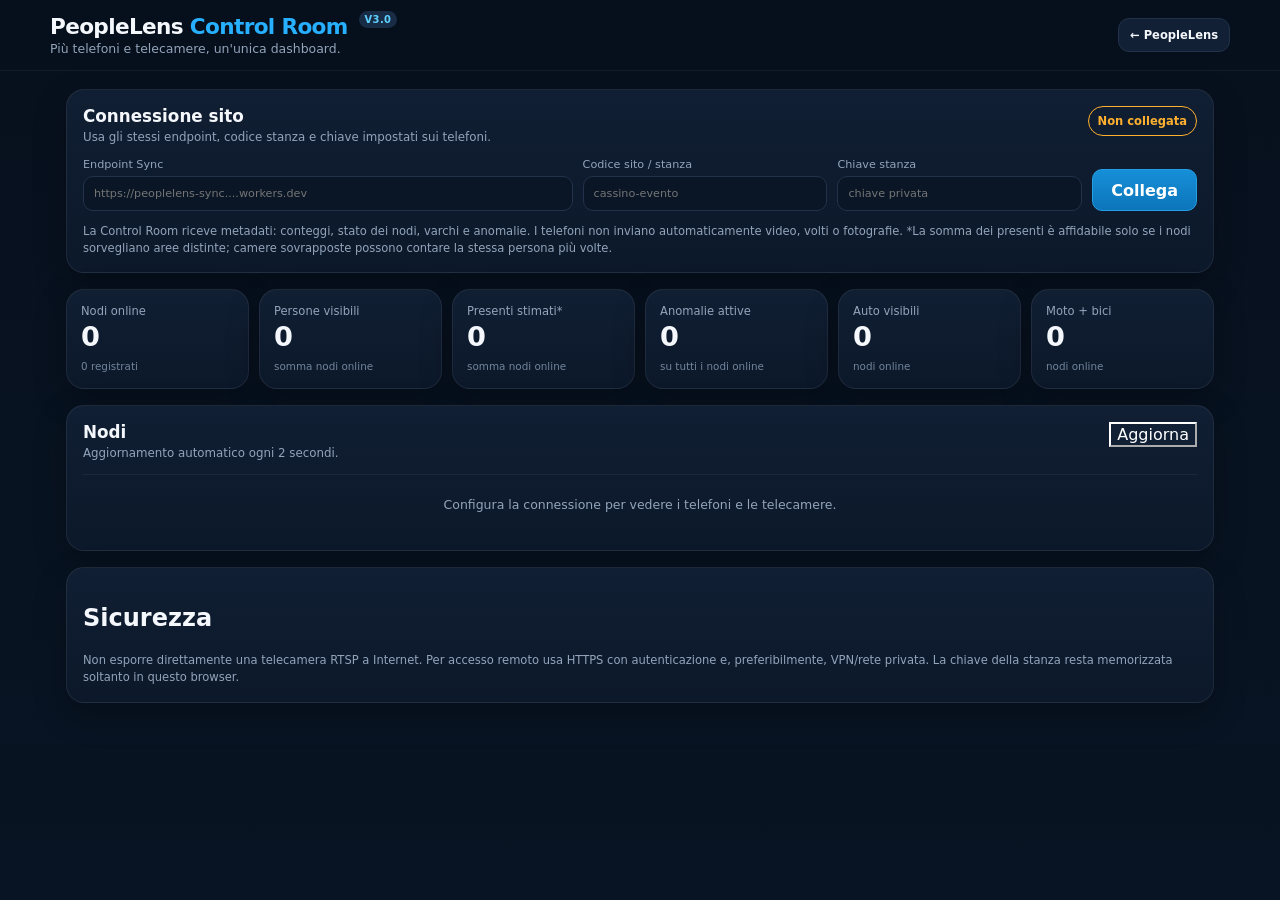
<file: control-room.html>
<!doctype html>
<html lang="it">
<head>
  <meta charset="utf-8">
  <meta name="viewport" content="width=device-width,initial-scale=1,viewport-fit=cover">
  <meta name="theme-color" content="#0b172a">
  <title>PeopleLens Control Room V3.0</title>
  <link rel="stylesheet" href="./styles.css">
  <link rel="stylesheet" href="./control-room.css">
</head>
<body class="control-room-page">
  <header class="app-header">
    <div><div class="brand">PeopleLens <span>Control Room</span> <em>V3.0</em></div><div class="tagline">Più telefoni e telecamere, un'unica dashboard.</div></div>
    <div class="header-actions"><a class="ghost room-home" href="./index.html">← PeopleLens</a></div>
  </header>
  <main class="room-layout">
    <section class="card room-config">
      <div class="section-head"><div><h2>Connessione sito</h2><p>Usa gli stessi endpoint, codice stanza e chiave impostati sui telefoni.</p></div><span id="roomState" class="pill warn">Non collegata</span></div>
      <form id="roomForm" class="room-form">
        <label>Endpoint Sync<input id="roomEndpoint" type="url" inputmode="url" placeholder="https://peoplelens-sync....workers.dev" required></label>
        <label>Codice sito / stanza<input id="roomCode" type="text" maxlength="40" placeholder="cassino-evento" required></label>
        <label>Chiave stanza<input id="roomToken" type="password" autocomplete="off" placeholder="chiave privata" required></label>
        <button class="primary" type="submit">Collega</button>
      </form>
      <p class="room-note">La Control Room riceve metadati: conteggi, stato dei nodi, varchi e anomalie. I telefoni non inviano automaticamente video, volti o fotografie. *La somma dei presenti è affidabile solo se i nodi sorvegliano aree distinte; camere sovrapposte possono contare la stessa persona più volte.</p>
    </section>

    <section class="room-kpis">
      <article class="card room-kpi"><span>Nodi online</span><strong id="kpiNodes">0</strong><small id="kpiNodesTotal">0 registrati</small></article>
      <article class="card room-kpi"><span>Persone visibili</span><strong id="kpiVisible">0</strong><small>somma nodi online</small></article>
      <article class="card room-kpi"><span>Presenti stimati*</span><strong id="kpiOccupancy">0</strong><small>somma nodi online</small></article>
      <article class="card room-kpi"><span>Anomalie attive</span><strong id="kpiAlerts">0</strong><small>su tutti i nodi online</small></article>
      <article class="card room-kpi"><span>Auto visibili</span><strong id="kpiCars">0</strong><small>nodi online</small></article>
      <article class="card room-kpi"><span>Moto + bici</span><strong id="kpiTwoWheels">0</strong><small>nodi online</small></article>
    </section>

    <section class="card nodes-section">
      <div class="section-head"><div><h2>Nodi</h2><p>Aggiornamento automatico ogni 2 secondi.</p></div><button id="refreshRoomBtn" class="ghost" type="button">Aggiorna</button></div>
      <div id="nodesGrid" class="nodes-grid"><div class="empty-log">Configura la connessione per vedere i telefoni e le telecamere.</div></div>
    </section>

    <section class="card room-security">
      <h2>Sicurezza</h2>
      <p>Non esporre direttamente una telecamera RTSP a Internet. Per accesso remoto usa HTTPS con autenticazione e, preferibilmente, VPN/rete privata. La chiave della stanza resta memorizzata soltanto in questo browser.</p>
    </section>
  </main>
  <div id="roomToast" class="toast" role="status" aria-live="polite"></div>
  <script type="module" src="./control-room.js"></script>
</body>
</html>
</file>
<file: styles.css>
:root{
  color-scheme:dark;
  --bg:#07101d;--panel:#0d192b;--panel2:#111f34;--line:#22324a;--text:#f4f7fb;--muted:#93a4ba;
  --accent:#27b0ff;--accent2:#5ed0ff;--ok:#33d17a;--warn:#ffb02e;--danger:#ff5d68;--violet:#a78bfa;
  --radius:18px;--shadow:0 12px 32px rgba(0,0,0,.28)
}
*{box-sizing:border-box}html,body{margin:0;background:linear-gradient(180deg,#07101d 0%,#081423 100%);color:var(--text);font-family:Inter,ui-sans-serif,system-ui,-apple-system,BlinkMacSystemFont,"Segoe UI",sans-serif;min-height:100%}
button,input,select{font:inherit}button{cursor:pointer}.hidden{display:none!important}
.app-header{position:sticky;top:0;z-index:20;display:flex;justify-content:space-between;align-items:center;gap:12px;padding:14px max(16px,calc((100vw - 1180px)/2));background:rgba(7,16,29,.92);backdrop-filter:blur(14px);border-bottom:1px solid rgba(255,255,255,.06)}
.brand{font-weight:900;font-size:1.35rem;letter-spacing:-.03em}.brand span{color:var(--accent)}.tagline{font-size:.78rem;color:var(--muted);margin-top:2px}.header-actions{display:flex;align-items:center;gap:8px}
.layout{max-width:1180px;margin:0 auto;padding:18px 16px 42px;display:grid;gap:16px}.card{background:linear-gradient(180deg,rgba(17,31,52,.98),rgba(12,25,43,.98));border:1px solid rgba(255,255,255,.07);border-radius:var(--radius);box-shadow:var(--shadow)}
.camera-card{padding:14px}.camera-wrap{position:relative;overflow:hidden;border-radius:14px;background:#02060c;aspect-ratio:16/9;min-height:220px}.camera-wrap video,.camera-wrap canvas{position:absolute;inset:0;width:100%;height:100%;object-fit:contain}.camera-wrap canvas{z-index:4;touch-action:none}.camera-placeholder{position:absolute;inset:0;display:grid;place-content:center;text-align:center;color:var(--muted);gap:4px}.camera-placeholder strong{color:var(--text);font-size:1.05rem}.camera-icon{font-size:2rem;color:var(--accent)}
.live-badge,.fps-badge{position:absolute;z-index:7;top:12px;padding:7px 10px;border-radius:999px;font-size:.74rem;font-weight:800;background:rgba(4,12,22,.76);backdrop-filter:blur(8px);border:1px solid rgba(255,255,255,.1)}.live-badge{left:12px;color:#fff}.live-badge i{display:inline-block;width:8px;height:8px;border-radius:50%;background:var(--danger);margin-right:5px}.fps-badge{right:12px;color:var(--muted)}
.camera-controls{display:flex;flex-wrap:wrap;gap:9px;margin-top:12px}.camera-controls button,.header-actions button,.log-actions button{border:1px solid var(--line);padding:10px 14px;border-radius:12px;color:var(--text);background:#13243b;font-weight:750}.primary{background:linear-gradient(180deg,#168fd8,#0c75b9)!important;border-color:#249fe6!important}.danger{background:#40202a!important;border-color:#71303d!important}.ghost{background:#122036!important}.danger-text{color:#ff8e96!important}.camera-controls button:disabled{opacity:.45;cursor:not-allowed}.privacy-note{color:var(--muted);font-size:.78rem;margin:10px 2px 0}.pill{display:inline-flex;padding:7px 9px;border-radius:999px;font-size:.72rem;font-weight:800;border:1px solid currentColor}.pill.warn{color:var(--warn)}.pill.ok{color:var(--ok)}.pill.danger{color:var(--danger)}
.stats-grid{display:grid;grid-template-columns:repeat(6,1fr);gap:10px}.stat{padding:14px;min-width:0}.stat span{display:block;color:var(--muted);font-size:.76rem}.stat strong{display:block;font-size:1.7rem;margin:3px 0;letter-spacing:-.04em}.stat small{color:#73859c;font-size:.68rem}.meter{height:6px;border-radius:999px;background:#1a2c44;overflow:hidden;margin-top:7px}.meter i{display:block;height:100%;width:0;background:var(--accent);transition:width .25s ease}
.alert-panel{display:flex;align-items:center;gap:13px;padding:15px;border-left:5px solid var(--ok)}.alert-panel.warn{border-left-color:var(--warn)}.alert-panel.danger{border-left-color:var(--danger)}.alert-panel .alert-icon{width:38px;height:38px;display:grid;place-content:center;border-radius:12px;background:#18324a;font-weight:900}.alert-panel strong{font-size:1rem}.alert-panel p{margin:3px 0 0;color:var(--muted);font-size:.82rem}
.two-col{display:grid;grid-template-columns:1.08fr .92fr;gap:16px}.two-col>.card,.card.settings-card{padding:16px}.section-head{display:flex;justify-content:space-between;align-items:start;gap:12px;margin-bottom:14px}.section-head h2{font-size:1.05rem;margin:0}.section-head p{font-size:.74rem;color:var(--muted);margin:4px 0 0}.counter{display:grid;place-content:center;min-width:32px;height:32px;border-radius:10px;background:#172943;color:var(--accent2);font-weight:850}
.anomaly-grid{display:grid;grid-template-columns:1fr 1fr;gap:8px}.anomaly-item{display:flex;align-items:center;gap:10px;padding:10px;border-radius:12px;background:#0c1829;border:1px solid rgba(255,255,255,.05)}.anomaly-item>span{font-size:1.2rem}.anomaly-item>div{min-width:0;flex:1}.anomaly-item b{display:block;font-size:.78rem}.anomaly-item small{display:block;color:var(--muted);font-size:.65rem;white-space:nowrap;overflow:hidden;text-overflow:ellipsis}.anomaly-item i{font-style:normal;font-size:.62rem;font-weight:900;color:#6f8198}.anomaly-item i.on{color:var(--warn)}.anomaly-item i.alert{color:var(--danger)}
.settings-grid{display:grid;grid-template-columns:1fr 1fr;gap:10px 12px}.settings-grid label{font-size:.72rem;color:var(--muted);display:grid;gap:5px}.settings-grid input[type=number],.settings-grid input[type=time],.settings-grid select{width:100%;min-width:0;background:#0a1626;color:var(--text);border:1px solid var(--line);border-radius:10px;padding:9px 10px}.settings-grid input[type=range]{width:100%;accent-color:var(--accent)}.settings-grid output{float:right;color:var(--text);font-weight:800}.with-unit{display:flex;align-items:center;border:1px solid var(--line);border-radius:10px;background:#0a1626;overflow:hidden}.with-unit input{border:0!important;background:transparent!important}.with-unit span{padding:0 9px;color:#71839a;font-size:.68rem}.toggles{display:flex;flex-wrap:wrap;gap:8px;margin-top:14px}.switch{display:flex;align-items:center;gap:7px;background:#0b1728;border:1px solid var(--line);border-radius:999px;padding:7px 10px;font-size:.68rem;color:var(--muted)}.switch input{display:none}.switch span{width:24px;height:14px;border-radius:999px;background:#334154;position:relative}.switch span:after{content:"";position:absolute;width:10px;height:10px;left:2px;top:2px;border-radius:50%;background:#8998aa;transition:.2s}.switch input:checked+span{background:#0f6094}.switch input:checked+span:after{left:12px;background:#fff}.zone-help{font-size:.7rem;color:var(--muted);background:#0a1626;border:1px dashed #2d405a;border-radius:10px;padding:9px;margin-top:12px}.link-btn{border:0;background:transparent;color:var(--accent2);font-size:.72rem;padding:3px}
.log-head{padding:16px 16px 0}.log-actions{display:flex;gap:8px}.event-log{padding:0 16px 16px;max-height:370px;overflow:auto}.empty-log{padding:22px;text-align:center;color:var(--muted);font-size:.78rem;border-top:1px solid rgba(255,255,255,.05)}.event-row{display:grid;grid-template-columns:76px 82px 1fr auto;gap:10px;align-items:center;padding:10px 3px;border-top:1px solid rgba(255,255,255,.05);font-size:.73rem}.event-row time{color:var(--muted)}.event-row .type{font-weight:850}.event-row .sev{border:1px solid currentColor;border-radius:999px;padding:3px 7px;font-size:.58rem;font-weight:900}.sev.info{color:var(--accent2)}.sev.warning{color:var(--warn)}.sev.danger{color:var(--danger)}.info-card{padding:15px}.info-card h2{font-size:.92rem;margin:0 0 5px}.info-card p{font-size:.73rem;color:var(--muted);line-height:1.45;margin:0}.toast{position:fixed;left:50%;bottom:20px;transform:translate(-50%,20px);opacity:0;pointer-events:none;background:#13253c;color:#fff;border:1px solid var(--line);border-radius:12px;padding:10px 14px;font-size:.76rem;z-index:100;transition:.2s}.toast.show{opacity:1;transform:translate(-50%,0)}
@media(max-width:900px){.stats-grid{grid-template-columns:repeat(3,1fr)}.two-col{grid-template-columns:1fr}.anomaly-grid{grid-template-columns:1fr 1fr}}
@media(max-width:560px){.app-header{padding:11px 12px}.tagline{display:none}.layout{padding:12px 10px 32px;gap:11px}.camera-card{padding:9px}.camera-wrap{aspect-ratio:4/3;min-height:230px}.camera-controls button{flex:1 1 calc(50% - 6px);padding:11px 7px}.stats-grid{grid-template-columns:repeat(2,1fr);gap:7px}.stat{padding:11px}.stat strong{font-size:1.48rem}.anomaly-grid{grid-template-columns:1fr}.settings-grid{grid-template-columns:1fr 1fr}.event-row{grid-template-columns:58px 1fr auto}.event-row .type{display:none}.log-head{display:block}.log-actions{margin-top:10px}.log-actions button{flex:1}.header-actions .pill{max-width:118px;white-space:nowrap;overflow:hidden;text-overflow:ellipsis}}

/* ===== PeopleLens AI V2 ===== */
.brand em{font-style:normal;font-size:.62rem;vertical-align:top;margin-left:4px;padding:3px 6px;border-radius:999px;background:#182c46;color:var(--accent2);letter-spacing:.04em}
.pose-badge{position:absolute;z-index:7;top:52px;right:12px;padding:6px 9px;border-radius:999px;font-size:.66rem;font-weight:900;background:rgba(4,12,22,.76);border:1px solid rgba(94,208,255,.35);color:var(--accent2);backdrop-filter:blur(8px)}
.exit-view{position:absolute;z-index:12;right:12px;bottom:12px;width:44px;height:44px;border-radius:50%;border:1px solid rgba(255,255,255,.2);background:rgba(4,12,22,.72);color:#fff;font-weight:900;font-size:1rem;backdrop-filter:blur(8px)}
.camera-hud{position:absolute;z-index:8;left:12px;right:66px;bottom:12px;display:grid;grid-template-columns:repeat(4,minmax(0,1fr));gap:6px;pointer-events:none}
.camera-hud>div{background:rgba(3,10,18,.66);border:1px solid rgba(255,255,255,.12);border-radius:12px;padding:7px 8px;backdrop-filter:blur(8px);min-width:0}.camera-hud small{display:block;color:#a7b8cb;font-size:.55rem;font-weight:800;letter-spacing:.06em}.camera-hud strong{display:block;font-size:1.15rem;line-height:1.05;margin-top:2px}
.full-alert{position:absolute;z-index:11;left:50%;top:12px;transform:translateX(-50%);max-width:min(80%,560px);padding:8px 12px;border-radius:12px;background:rgba(124,24,34,.9);border:1px solid rgba(255,130,140,.55);backdrop-filter:blur(10px);text-align:center;pointer-events:none}.full-alert b{display:block;font-size:.78rem}.full-alert span{display:block;font-size:.66rem;color:#ffe7e9;margin-top:2px}
.heatmap-card{padding:16px}.heatmap-card .section-head{align-items:center}.heatmap-card button{border:1px solid var(--line);padding:9px 12px;border-radius:11px;color:var(--text);background:#122036;font-weight:750}.heatmap-card canvas{display:block;width:100%;height:auto;aspect-ratio:16/9;border-radius:14px;background:#07111f;border:1px solid rgba(255,255,255,.07)}
.stats-grid{grid-template-columns:repeat(4,1fr)}

body.camera-immersive{overflow:hidden;background:#000}
body.camera-immersive .app-header{display:none}
body.camera-immersive .layout{display:block;max-width:none;padding:0;margin:0}
body.camera-immersive .layout>section:not(.camera-card){display:none}
body.camera-immersive .camera-card{position:fixed;inset:0;z-index:9999;padding:0;border:0;border-radius:0;background:#000;box-shadow:none}
body.camera-immersive .camera-wrap{position:absolute;inset:0;width:100%;height:100%;min-height:0;aspect-ratio:auto;border-radius:0;background:#000}
body.camera-immersive .camera-wrap video,
body.camera-immersive .camera-wrap canvas{width:100%;height:100%;object-fit:cover}
body.camera-immersive .camera-controls{position:absolute;z-index:10;left:10px;right:10px;bottom:max(74px,calc(env(safe-area-inset-bottom) + 64px));display:flex;gap:7px;margin:0;justify-content:center;pointer-events:none}
body.camera-immersive .camera-controls button{pointer-events:auto;flex:0 1 auto;min-width:0;padding:9px 12px;border-radius:999px;background:rgba(6,17,31,.72)!important;border-color:rgba(255,255,255,.18)!important;backdrop-filter:blur(9px);font-size:.72rem}
body.camera-immersive #startBtn{display:none}
body.camera-immersive #stopBtn{background:rgba(107,26,37,.78)!important}
body.camera-immersive .privacy-note{display:none}
body.camera-immersive .live-badge{top:max(12px,env(safe-area-inset-top));left:12px}
body.camera-immersive .fps-badge{top:max(12px,env(safe-area-inset-top));right:56px}
body.camera-immersive .pose-badge{top:max(50px,calc(env(safe-area-inset-top) + 38px));right:12px}
body.camera-immersive .exit-view{display:block!important;bottom:max(12px,env(safe-area-inset-bottom));right:12px}
body.camera-immersive .camera-hud{display:grid!important;bottom:max(12px,env(safe-area-inset-bottom));left:12px;right:66px}
body.camera-immersive .full-alert{top:max(54px,calc(env(safe-area-inset-top) + 42px))}
body.camera-immersive .toast{z-index:10050}

@media(max-width:900px){.stats-grid{grid-template-columns:repeat(4,1fr)}}
@media(max-width:680px){.stats-grid{grid-template-columns:repeat(2,1fr)}.camera-hud{grid-template-columns:repeat(4,minmax(0,1fr));gap:4px}.camera-hud>div{padding:6px}.camera-hud small{font-size:.48rem}.camera-hud strong{font-size:1rem}body.camera-immersive .camera-controls{bottom:max(68px,calc(env(safe-area-inset-bottom) + 58px))}}
@media(max-width:390px){body.camera-immersive .camera-controls button{font-size:.66rem;padding:8px 10px}.full-alert{max-width:76%}}

/* ===== PeopleLens AI V2.1 · scheda persona LIVE ===== */
.person-inspector{position:absolute;z-index:14;width:min(350px,calc(100% - 24px));right:12px;bottom:86px;padding:11px;border-radius:16px;background:rgba(5,15,27,.88);border:1px solid rgba(255,255,255,.18);backdrop-filter:blur(14px);box-shadow:0 14px 42px rgba(0,0,0,.38);pointer-events:auto}
.person-inspector-head{display:flex;align-items:flex-start;justify-content:space-between;gap:10px}.person-inspector-head>div{display:grid;grid-template-columns:auto 1fr;column-gap:6px;align-items:center}.person-live-dot{width:7px;height:7px;border-radius:50%;background:var(--ok);box-shadow:0 0 0 4px rgba(51,209,122,.12)}.person-inspector-head small{font-size:.56rem;letter-spacing:.08em;color:#a6b7ca;font-weight:900}.person-inspector-head strong{grid-column:1/3;font-size:1.45rem;line-height:1;margin-top:4px;letter-spacing:-.03em}.person-inspector-head button{width:34px;height:34px;border-radius:50%;border:1px solid rgba(255,255,255,.16);background:rgba(16,31,51,.85);color:#fff;font-weight:900}
.person-risk{margin-top:9px;border-radius:11px;padding:7px 9px;display:flex;align-items:center;gap:8px;border:1px solid rgba(255,255,255,.1)}.person-risk span{font-size:.66rem;font-weight:950;letter-spacing:.06em}.person-risk small{min-width:0;overflow:hidden;text-overflow:ellipsis;white-space:nowrap;font-size:.62rem;color:#c1cedd}.person-risk.normal{background:rgba(21,98,62,.24);border-color:rgba(51,209,122,.35)}.person-risk.normal span{color:#7ce6a8}.person-risk.warning{background:rgba(117,76,10,.28);border-color:rgba(255,176,46,.38)}.person-risk.warning span{color:#ffd27b}.person-risk.critical{background:rgba(122,25,36,.36);border-color:rgba(255,93,104,.5)}.person-risk.critical span{color:#ffabb1}
.person-inspector-grid{display:grid;grid-template-columns:1fr 1fr;gap:6px;margin-top:8px}.person-inspector-grid>div{min-width:0;padding:7px 8px;border-radius:10px;background:rgba(16,31,51,.66);border:1px solid rgba(255,255,255,.07)}.person-inspector-grid small{display:block;font-size:.5rem;letter-spacing:.06em;color:#8598af;font-weight:850}.person-inspector-grid strong{display:block;margin-top:2px;font-size:.7rem;line-height:1.25;white-space:nowrap;overflow:hidden;text-overflow:ellipsis}
.person-flags{display:flex;flex-wrap:wrap;gap:5px;margin-top:8px}.person-flags span{font-size:.55rem;font-weight:850;padding:4px 7px;border-radius:999px;color:#9fb0c4;background:rgba(255,255,255,.07);border:1px solid rgba(255,255,255,.08)}.person-flags span.warning{color:#ffd27b;border-color:rgba(255,176,46,.34);background:rgba(117,76,10,.25)}.person-flags span.danger{color:#ffabb1;border-color:rgba(255,93,104,.42);background:rgba(122,25,36,.32)}
.person-track-status{margin-top:7px;font-size:.57rem;color:#8ea1b7;text-align:right}
body.camera-immersive .person-inspector{display:block;bottom:max(122px,calc(env(safe-area-inset-bottom) + 112px));right:12px}
body.camera-immersive .person-inspector.hidden{display:none!important}
body.camera-immersive .camera-wrap canvas{cursor:crosshair}
@media(max-width:680px){body.camera-immersive .person-inspector{left:10px;right:10px;width:auto;bottom:max(118px,calc(env(safe-area-inset-bottom) + 108px));padding:9px}.person-inspector-grid{grid-template-columns:repeat(3,1fr);gap:5px}.person-inspector-grid>div{padding:6px}.person-inspector-grid strong{font-size:.62rem}.person-risk{padding:6px 8px}.person-track-status{display:none}}
@media(max-width:390px){.person-inspector-grid{grid-template-columns:1fr 1fr}.person-inspector-grid>div:nth-child(6){display:none}.person-inspector-head strong{font-size:1.25rem}.person-risk small{font-size:.58rem}}


/* ===== PeopleLens AI V2.2 · Follow + linea trascinabile ===== */
.person-head-actions{display:flex;align-items:center;gap:6px}.person-inspector-head .follow-btn{width:auto;min-width:78px;padding:0 10px;border-radius:999px;font-size:.58rem;letter-spacing:.04em;color:#b7c7da}.person-inspector-head .follow-btn.active{color:#ffe29a;border-color:rgba(255,209,102,.62);background:rgba(87,62,10,.82)}
.line-help{margin-top:10px;padding:9px 10px;border-radius:11px;background:rgba(39,176,255,.08);border:1px solid rgba(94,208,255,.16);color:#9fb2c8;font-size:.68rem;line-height:1.4}.line-help b{color:#cbeeff}
body.camera-immersive .camera-wrap canvas{touch-action:none}
@media(max-width:680px){.person-inspector-head .follow-btn{min-width:70px;padding:0 8px;font-size:.54rem}.person-inspector-grid>div:nth-child(7),.person-inspector-grid>div:nth-child(8){display:block}}
@media(max-width:390px){.person-inspector-grid>div:nth-child(7),.person-inspector-grid>div:nth-child(8){display:block}.person-inspector-head .follow-btn{min-width:66px}}

/* ===== PeopleLens AI V2.3 · linea IN/OUT libera ===== */
.line-setting{align-content:start}.line-setting output{justify-self:end}.line-setting .mini-action{width:100%;min-height:38px;border:1px solid rgba(94,208,255,.22);border-radius:10px;background:rgba(39,176,255,.08);color:#cbeeff;font-weight:800;font-size:.67rem;padding:8px 9px}.line-setting .mini-action:active{transform:translateY(1px)}

/* ===== PeopleLens AI V2.4 · calibrazione e multi-varco ===== */
.gate-manager{margin:0 0 14px;padding:12px;border-radius:14px;background:rgba(7,20,35,.72);border:1px solid rgba(94,208,255,.16)}
.gate-manager-head{display:flex;align-items:center;justify-content:space-between;gap:10px;margin-bottom:10px}.gate-manager-head>div:first-child{display:grid;gap:2px}.gate-manager-head small{font-size:.58rem;font-weight:900;letter-spacing:.09em;color:#7f93aa}.gate-manager-head strong{font-size:.9rem}.gate-manager-actions,.gate-action-row{display:flex;gap:7px;flex-wrap:wrap}.gate-manager button{border:1px solid rgba(94,208,255,.2);border-radius:10px;background:#102139;color:#d9f4ff;font-weight:800;font-size:.66rem;padding:8px 10px;min-height:38px}.gate-manager button:disabled{opacity:.38;cursor:not-allowed}.gate-manager-grid{display:grid;grid-template-columns:1fr 1fr;gap:8px}.gate-manager-grid label{display:grid;gap:5px;font-size:.66rem;color:var(--muted)}.gate-manager-grid select,.gate-manager-grid input[type=text]{width:100%;min-width:0;background:#091625;color:var(--text);border:1px solid var(--line);border-radius:10px;padding:9px 10px;font-size:.72rem}.gate-enabled{display:flex!important;align-items:center!important;gap:8px!important;min-height:40px;padding:0 10px;border-radius:10px;background:#091625;border:1px solid var(--line)}.gate-enabled input{display:none}.gate-enabled span{width:28px;height:16px;border-radius:999px;background:#334154;position:relative;flex:none}.gate-enabled span:after{content:"";position:absolute;width:12px;height:12px;left:2px;top:2px;border-radius:50%;background:#8998aa;transition:.2s}.gate-enabled input:checked+span{background:#0f6094}.gate-enabled input:checked+span:after{left:14px;background:#fff}.gate-line-info{display:flex;align-items:center;justify-content:space-between;gap:8px;min-height:40px;padding:0 10px;border-radius:10px;background:#091625;border:1px solid var(--line)}.gate-line-info small{font-size:.56rem;color:#71839a;font-weight:900}.gate-line-info strong{font-size:.72rem}.gate-action-row{margin-top:8px}.gate-action-row button:first-child{flex:1;background:rgba(39,176,255,.1);border-color:rgba(94,208,255,.3)}.gate-summary{display:grid;grid-template-columns:repeat(2,minmax(0,1fr));gap:6px;margin-top:9px}.gate-summary button{display:grid;grid-template-columns:24px minmax(0,1fr);grid-template-rows:auto auto;text-align:left;column-gap:7px;padding:7px 8px!important;background:rgba(10,26,44,.76)!important;border-color:rgba(255,255,255,.07)!important}.gate-summary button>span{grid-row:1/3;width:22px;height:22px;border-radius:7px;display:grid;place-content:center;background:#17324f;color:#8edcff;font-size:.6rem}.gate-summary button>b{min-width:0;overflow:hidden;text-overflow:ellipsis;white-space:nowrap;font-size:.66rem}.gate-summary button>small{color:#8296ad;font-size:.55rem}.gate-summary button.active{border-color:rgba(94,208,255,.55)!important;background:rgba(24,65,94,.5)!important}.gate-summary button.disabled{opacity:.55}
.gate-calib-hint{position:absolute;z-index:15;left:50%;top:92px;transform:translateX(-50%);width:min(86%,420px);padding:9px 12px;border-radius:13px;text-align:center;background:rgba(97,67,7,.9);border:1px solid rgba(255,209,102,.66);backdrop-filter:blur(10px);pointer-events:none}.gate-calib-hint b{display:block;color:#ffe29a;font-size:.7rem;letter-spacing:.07em}.gate-calib-hint span{display:block;margin-top:2px;color:#fff4d4;font-size:.65rem}
body.camera-immersive .gate-calib-hint{top:max(92px,calc(env(safe-area-inset-top) + 80px))}
body.camera-immersive #gateBtn{border-color:rgba(255,209,102,.28)!important}
@media(max-width:560px){.gate-manager-grid{grid-template-columns:1fr}.gate-summary{grid-template-columns:1fr 1fr}.gate-manager-head{align-items:flex-start}.gate-manager-actions button{padding:7px 8px}.gate-calib-hint{top:86px}}
@media(max-width:390px){.gate-summary{grid-template-columns:1fr}.gate-manager-actions{justify-content:flex-end}.gate-manager-head strong{font-size:.82rem}body.camera-immersive .camera-controls button{padding:7px 9px;font-size:.61rem}}


/* ===== PeopleLens AI V2.5 · controllo rapido varchi fullscreen ===== */
.gate-quick-map{display:none}
body.camera-immersive .gate-quick-map{position:absolute;z-index:18;top:max(58px,calc(env(safe-area-inset-top) + 46px));left:12px;right:92px;display:flex;align-items:stretch;gap:7px;pointer-events:auto;min-width:0}
body.camera-immersive .gate-quick-map.hidden{display:none!important}
.gate-quick-title{flex:0 0 auto;display:grid;place-content:center;min-width:48px;padding:5px 7px;border:1px solid rgba(94,208,255,.28);border-radius:12px;background:rgba(4,15,27,.78);backdrop-filter:blur(10px);text-align:center}
.gate-quick-title span{font-size:.48rem;line-height:1;color:#86a5bd;font-weight:900;letter-spacing:.08em}.gate-quick-title strong{margin-top:3px;color:#8edcff;font-size:.82rem;line-height:1}
.gate-quick-list{display:flex;gap:6px;min-width:0;overflow-x:auto;overscroll-behavior-x:contain;scrollbar-width:none;padding:0 2px 2px}.gate-quick-list::-webkit-scrollbar{display:none}
.gate-quick-item{flex:0 0 auto;display:flex;align-items:stretch;min-width:105px;max-width:150px;border:1px solid rgba(255,255,255,.13);border-radius:12px;background:rgba(4,15,27,.76);backdrop-filter:blur(10px);overflow:hidden;transition:border-color .16s,background .16s,opacity .16s}
.gate-quick-item.active{border-color:rgba(94,208,255,.78);background:rgba(8,43,68,.88)}.gate-quick-item.disabled{opacity:.56;border-style:dashed}
.gate-quick-pick,.gate-quick-toggle{border:0;background:transparent;color:#dcecff;min-height:44px}.gate-quick-pick{display:grid;grid-template-columns:auto minmax(0,1fr);grid-template-rows:auto auto;column-gap:5px;align-content:center;text-align:left;padding:6px 7px;min-width:0;flex:1}.gate-quick-code{grid-row:1/3;align-self:center;display:grid;place-content:center;width:26px;height:26px;border-radius:8px;background:rgba(94,208,255,.12);color:#8edcff;font-size:.63rem;font-weight:950}.gate-quick-name{min-width:0;overflow:hidden;text-overflow:ellipsis;white-space:nowrap;font-size:.61rem;font-weight:850}.gate-quick-pick small{color:#90a5bc;font-size:.49rem;font-weight:750;white-space:nowrap}.gate-quick-toggle{width:37px;padding:0;border-left:1px solid rgba(255,255,255,.1);font-size:.82rem;font-weight:950;color:#5de393}.gate-quick-item.disabled .gate-quick-toggle{color:#8d9daf}.gate-quick-item.active .gate-quick-code{background:rgba(94,208,255,.22);color:#d6f5ff}
.gate-quick-pick:focus-visible,.gate-quick-toggle:focus-visible{outline:2px solid #8edcff;outline-offset:-2px}
body.camera-immersive .full-alert{top:max(112px,calc(env(safe-area-inset-top) + 100px))}
body.camera-immersive .gate-calib-hint{top:max(112px,calc(env(safe-area-inset-top) + 100px))}
@media(max-width:560px){body.camera-immersive .gate-quick-map{right:74px;gap:5px}.gate-quick-title{min-width:42px;padding:4px 5px}.gate-quick-item{min-width:92px;max-width:126px}.gate-quick-pick{padding:5px}.gate-quick-code{width:24px;height:24px}.gate-quick-toggle{width:34px}.gate-quick-name{font-size:.56rem}.gate-quick-pick small{font-size:.46rem}}
@media(max-width:390px){body.camera-immersive .gate-quick-map{left:8px;right:68px}.gate-quick-title{display:none}.gate-quick-item{min-width:84px;max-width:112px}.gate-quick-toggle{width:31px}.gate-quick-code{width:22px;height:22px;font-size:.56rem}.gate-quick-name{font-size:.52rem}}

/* ===== PeopleLens AI V2.7 · Veicoli + Face Detection anonimo ===== */
.scan-badge{position:absolute;z-index:7;top:88px;right:12px;padding:6px 9px;border-radius:999px;font-size:.58rem;font-weight:950;letter-spacing:.035em;background:rgba(24,12,45,.78);border:1px solid rgba(182,140,255,.48);color:#d9c3ff;backdrop-filter:blur(8px);max-width:170px;white-space:nowrap;overflow:hidden;text-overflow:ellipsis}
.camera-zoom{position:absolute;z-index:9;top:124px;right:12px;display:flex;align-items:center;overflow:hidden;border-radius:999px;background:rgba(4,12,22,.78);border:1px solid rgba(255,255,255,.14);backdrop-filter:blur(9px)}
.camera-zoom button{width:38px;height:38px;border:0;background:transparent;color:#fff;font-size:1.05rem;font-weight:900}.camera-zoom button:disabled{opacity:.35}.camera-zoom strong{min-width:38px;text-align:center;font-size:.65rem;color:#c8daf0}
.priority-hint{position:absolute;z-index:19;left:50%;top:92px;transform:translateX(-50%);width:min(88%,440px);padding:9px 12px;border-radius:13px;text-align:center;background:rgba(5,56,72,.91);border:1px solid rgba(66,217,255,.66);backdrop-filter:blur(10px);pointer-events:none}.priority-hint b{display:block;color:#9aedff;font-size:.7rem;letter-spacing:.07em}.priority-hint span{display:block;margin-top:2px;color:#e2f9ff;font-size:.64rem}
.priority-help{margin-top:9px;padding:9px 10px;border-radius:11px;background:rgba(66,217,255,.06);border:1px solid rgba(66,217,255,.18);display:flex;align-items:center;justify-content:space-between;gap:10px}.priority-help>div{min-width:0;display:grid;gap:2px}.priority-help b{font-size:.68rem;color:#bfefff}.priority-help span{font-size:.62rem;line-height:1.35;color:#8fa9bd}.priority-help button{flex:0 0 auto;min-height:36px;padding:7px 9px;border-radius:9px;border:1px solid rgba(66,217,255,.22);background:#102139;color:#ccefff;font-size:.62rem;font-weight:850}.priority-help button:disabled{opacity:.35}
body.camera-immersive .scan-badge{top:max(88px,calc(env(safe-area-inset-top) + 76px));right:12px}
body.camera-immersive .camera-zoom{top:max(124px,calc(env(safe-area-inset-top) + 112px));right:12px}
body.camera-immersive .priority-hint{top:max(112px,calc(env(safe-area-inset-top) + 100px))}
body.camera-immersive #priorityBtn{border-color:rgba(66,217,255,.3)!important}
body.camera-immersive #aiModeBtn{border-color:rgba(182,140,255,.28)!important}
@media(max-width:560px){.scan-badge{font-size:.52rem;max-width:130px}.camera-zoom button{width:34px;height:34px}.camera-zoom strong{min-width:34px}.priority-hint{top:86px}.priority-help{align-items:flex-start}.priority-help button{min-height:34px;padding:6px 8px}body.camera-immersive .camera-controls{row-gap:5px;bottom:max(72px,calc(env(safe-area-inset-bottom) + 62px))}body.camera-immersive .camera-controls button{padding:7px 9px;font-size:.62rem}}
@media(max-width:390px){body.camera-immersive .scan-badge{right:8px}.camera-zoom{right:8px}.priority-hint{width:92%}body.camera-immersive .camera-controls button{padding:6px 8px;font-size:.57rem}}
/* Fullscreen V2.7: controlli in una sola barra scorrevole, senza coprire il video con due righe. */
body.camera-immersive .camera-controls{flex-wrap:nowrap;justify-content:flex-start;overflow-x:auto;overscroll-behavior-x:contain;scrollbar-width:none;pointer-events:auto;padding:2px 54px 2px 2px}
body.camera-immersive .camera-controls::-webkit-scrollbar{display:none}
body.camera-immersive .camera-controls button{flex:0 0 auto}

/* V2.7 · veicoli + rilevamento volto anonimo */
.object-hud{position:absolute;z-index:8;top:70px;right:12px;display:flex;gap:5px;flex-wrap:wrap;justify-content:flex-end;max-width:min(350px,72%);pointer-events:none}.object-hud span{background:rgba(3,10,18,.68);border:1px solid rgba(255,255,255,.12);border-radius:999px;padding:5px 8px;font-size:.65rem;font-weight:800;backdrop-filter:blur(8px)}
.face-section{overflow:hidden}.face-gallery{display:grid;grid-template-columns:repeat(auto-fill,minmax(150px,1fr));gap:9px}.face-card{border:1px solid var(--line);border-radius:14px;padding:8px;background:#0d1b2d;display:grid;grid-template-columns:58px 1fr;gap:9px;align-items:center;text-align:left;color:var(--text);cursor:pointer}.face-card.selected{border-color:#ffd166;box-shadow:inset 0 0 0 1px #ffd166}.face-thumb{width:58px;height:58px;border-radius:11px;background:#07101d;object-fit:cover;overflow:hidden}.face-card b{display:block;font-size:.9rem}.face-card small{display:block;color:var(--muted);font-size:.66rem;margin-top:2px}.face-privacy{color:var(--muted);font-size:.72rem;margin:10px 0 0}
.face-shelf{position:absolute;z-index:15;left:12px;right:12px;top:108px;max-height:42%;overflow:auto;padding:10px;border-radius:16px;background:rgba(5,15,27,.9);border:1px solid rgba(255,255,255,.18);backdrop-filter:blur(14px)}.face-shelf-head{display:flex;justify-content:space-between;align-items:center;gap:10px;margin-bottom:8px}.face-shelf-head small{display:block;font-size:.55rem;color:#9fb1c5;font-weight:900;letter-spacing:.08em}.face-shelf-head strong{display:block;font-size:.85rem;margin-top:2px}.face-shelf-head button{width:34px;height:34px;border-radius:50%;border:1px solid rgba(255,255,255,.16);background:#13243b;color:#fff}.face-shelf-list{display:flex;gap:8px;overflow-x:auto;padding-bottom:3px}.face-mini{flex:0 0 112px;border:1px solid rgba(255,255,255,.12);border-radius:13px;padding:6px;background:rgba(16,31,51,.82);color:#fff;text-align:left}.face-mini.selected{border-color:#ffd166}.face-mini canvas{display:block;width:100%;aspect-ratio:1/1;border-radius:9px;background:#06101d}.face-mini b{display:block;margin-top:5px;font-size:.72rem}.face-mini small{display:block;color:#9fb1c5;font-size:.56rem;margin-top:1px}
body.camera-immersive .face-shelf.hidden{display:none!important}
@media(max-width:560px){.object-hud{top:66px;right:8px;max-width:76%;gap:3px}.object-hud span{font-size:.56rem;padding:4px 6px}.face-gallery{grid-template-columns:1fr 1fr}.face-card{grid-template-columns:46px 1fr;padding:7px}.face-thumb{width:46px;height:46px}.face-shelf{top:100px;left:8px;right:8px;max-height:38%}}


/* V2.8 · Transiti veicoli */
.vehicle-transit-section{overflow:hidden}
.vehicle-transit-grid{display:grid;grid-template-columns:repeat(3,minmax(0,1fr));gap:12px}
.vehicle-transit-card{display:flex;align-items:center;gap:13px;min-width:0;padding:15px;border:1px solid var(--border,#263955);border-radius:18px;background:rgba(10,27,47,.62)}
.vehicle-transit-card .vehicle-icon{font-size:30px;line-height:1;flex:0 0 auto}
.vehicle-transit-card div{display:flex;flex-direction:column;gap:3px;min-width:0}
.vehicle-transit-card b{font-size:12px;letter-spacing:.08em;color:#9eb1c9}
.vehicle-transit-card strong{font-size:19px;white-space:nowrap}
.vehicle-transit-card small,.vehicle-transit-note{color:#8fa2bb}
.vehicle-transit-note{margin:12px 2px 0;font-size:12px}
.gate-summary .gate-vehicle-mini{font-size:10px;opacity:.82;white-space:normal;line-height:1.35}
.gate-quick-item small{white-space:normal;line-height:1.25}
@media(max-width:720px){.vehicle-transit-grid{grid-template-columns:1fr}.vehicle-transit-card{padding:13px 14px}.vehicle-transit-card strong{font-size:18px}}


/* ===== PeopleLens AI V3.0 · Sorgenti remote + multi-nodo ===== */
.source-badge{position:absolute;z-index:8;left:12px;top:52px;max-width:44%;padding:6px 9px;border-radius:999px;font-size:.58rem;font-weight:900;letter-spacing:.04em;background:rgba(5,28,40,.82);border:1px solid rgba(66,217,255,.35);color:#a9edff;backdrop-filter:blur(8px);white-space:nowrap;overflow:hidden;text-overflow:ellipsis}
.source-network-card{padding:16px}
.source-grid,.sync-grid{display:grid;grid-template-columns:repeat(2,minmax(0,1fr));gap:10px 12px}
.source-grid label,.sync-grid label{display:grid;gap:5px;font-size:.72rem;color:var(--muted);min-width:0}
.source-grid input,.source-grid select,.sync-grid input{width:100%;min-width:0;background:#0a1626;color:var(--text);border:1px solid var(--line);border-radius:10px;padding:10px}
.source-url-field{grid-column:1/-1}
.source-status,.sync-status{min-height:62px;padding:10px 12px;border:1px solid var(--line);border-radius:12px;background:#0a1626;display:flex;align-items:center;gap:9px;min-width:0}
.source-status{grid-column:1/-1;display:grid;gap:3px}
.source-status small,.sync-status small{font-size:.58rem;color:#7890aa;font-weight:850;letter-spacing:.07em}
.source-status strong,.sync-status strong{font-size:.78rem;min-width:0;overflow:hidden;text-overflow:ellipsis}

.source-test-btn{grid-column:1/-1;justify-self:start}
@media(max-width:620px){.source-test-btn{grid-column:auto;width:100%}}
.source-help{margin-top:10px;padding:10px 12px;border:1px dashed #2d405a;border-radius:11px;color:var(--muted);font-size:.7rem;line-height:1.45;background:#0a1626}
.network-divider{height:1px;background:rgba(255,255,255,.07);margin:16px 0}
.section-head.compact{align-items:center;margin-bottom:10px}.section-head h3{font-size:.92rem;margin:0}.room-link{text-decoration:none;display:inline-flex;align-items:center;justify-content:center;border:1px solid var(--line);padding:9px 11px;border-radius:11px;color:var(--text);font-size:.7rem;font-weight:800;white-space:nowrap}
.sync-switch{align-self:end;min-height:44px;justify-self:start}
.sync-status{grid-column:1/-1;display:grid;grid-template-columns:auto minmax(0,1fr) auto}
.sync-status>span{width:11px;height:11px;border-radius:50%;background:#68798f;box-shadow:0 0 0 4px rgba(104,121,143,.12)}
.sync-status.online>span{background:var(--ok);box-shadow:0 0 0 4px rgba(51,209,122,.13)}
.sync-status.error>span{background:var(--danger);box-shadow:0 0 0 4px rgba(255,93,104,.13)}
.sync-status.testing>span{background:var(--warn);box-shadow:0 0 0 4px rgba(255,176,46,.13)}
.sync-status button{padding:8px 10px;border:1px solid var(--line);border-radius:9px;color:var(--text);background:#122036;font-size:.66rem;font-weight:800}
body.camera-immersive .source-badge{top:max(52px,calc(env(safe-area-inset-top) + 44px));left:12px}
body.camera-immersive[data-source="screen"] #switchBtn,
body.camera-immersive[data-source="hls"] #switchBtn{display:none}
@media(max-width:650px){
  .source-grid,.sync-grid{grid-template-columns:1fr}
  .source-url-field,.source-status,.sync-status{grid-column:auto}
  .source-network-card{padding:13px}
  .section-head.compact{align-items:flex-start}
  .section-head.compact .room-link{font-size:.62rem;padding:8px}
  .source-badge{left:10px;top:50px;max-width:52%;font-size:.52rem}
}
.source-grid label.muted-field{opacity:.55}
.source-grid label.muted-field input{pointer-events:none}

.onvif-helper{margin-top:12px;border:1px solid var(--line);border-radius:12px;background:#091728;overflow:hidden}
.onvif-helper summary{cursor:pointer;list-style:none;padding:12px 14px;font-weight:800;color:var(--text);user-select:none}
.onvif-helper summary::-webkit-details-marker{display:none}
.onvif-helper[open] summary{border-bottom:1px solid var(--line)}
.onvif-note{margin:12px 14px 0;color:var(--muted);font-size:.72rem;line-height:1.5}
.onvif-note code{color:#80dcff}
.onvif-grid{display:grid;grid-template-columns:repeat(2,minmax(0,1fr));gap:10px 12px;padding:12px 14px}
.onvif-grid label,.rtsp-config-result label{display:grid;gap:5px;font-size:.72rem;color:var(--muted);min-width:0}
.onvif-grid input,.onvif-grid select,.rtsp-config-result input,.rtsp-config-result textarea{width:100%;min-width:0;background:#07111e;color:var(--text);border:1px solid var(--line);border-radius:10px;padding:10px;font:inherit}
.onvif-grid .onvif-wide{grid-column:1/-1}
.onvif-actions{display:flex;gap:8px;flex-wrap:wrap;padding:0 14px 12px}
.rtsp-config-result{margin:0 14px 14px;padding:12px;border:1px dashed #2f5877;border-radius:11px;background:#07111e;display:grid;gap:10px}
.rtsp-config-result textarea{resize:vertical;font-family:ui-monospace,SFMono-Regular,Menlo,Consolas,monospace;font-size:.68rem;line-height:1.45}
.rtsp-config-result p{margin:0;color:#ffc46b;font-size:.7rem;line-height:1.45}
@media(max-width:620px){.onvif-grid{grid-template-columns:1fr}.onvif-grid .onvif-wide{grid-column:auto}.onvif-actions button{flex:1 1 150px}}
</file>
<file: control-room.css>
.control-room-page{min-height:100%}.room-home{display:inline-flex;text-decoration:none;border:1px solid var(--line);padding:9px 11px;border-radius:11px;color:var(--text);font-size:.72rem;font-weight:800}
.room-layout{max-width:1180px;margin:0 auto;padding:18px 16px 42px;display:grid;gap:16px}.room-config,.nodes-section,.room-security{padding:16px}
.room-form{display:grid;grid-template-columns:2fr 1fr 1fr auto;gap:10px;align-items:end}.room-form label{display:grid;gap:5px;font-size:.7rem;color:var(--muted)}.room-form input{width:100%;min-width:0;background:#0a1626;color:var(--text);border:1px solid var(--line);border-radius:10px;padding:10px}.room-form button{height:42px;border-radius:10px;border:1px solid #249fe6;color:#fff;font-weight:850;padding:0 18px}.room-note,.room-security p{font-size:.72rem;color:var(--muted);line-height:1.45;margin:12px 0 0}
.room-kpis{display:grid;grid-template-columns:repeat(6,1fr);gap:10px}.room-kpi{padding:14px}.room-kpi span{display:block;color:var(--muted);font-size:.72rem}.room-kpi strong{display:block;font-size:1.7rem;margin:3px 0}.room-kpi small{color:#73859c;font-size:.65rem}
.nodes-grid{display:grid;grid-template-columns:repeat(auto-fit,minmax(260px,1fr));gap:12px}.node-card{padding:13px;border-radius:16px;background:#0a1626;border:1px solid var(--line);min-width:0}.node-card.offline{opacity:.58}.node-head{display:flex;align-items:flex-start;justify-content:space-between;gap:10px}.node-name{min-width:0}.node-name b{display:block;font-size:.92rem;white-space:nowrap;overflow:hidden;text-overflow:ellipsis}.node-name small{display:block;margin-top:3px;color:var(--muted);font-size:.62rem;white-space:nowrap;overflow:hidden;text-overflow:ellipsis}.node-online{flex:0 0 auto;padding:4px 7px;border-radius:999px;font-size:.56rem;font-weight:900;border:1px solid currentColor;color:#6f8198}.node-online.yes{color:var(--ok)}.node-stats{display:grid;grid-template-columns:repeat(4,1fr);gap:6px;margin-top:11px}.node-stats div{background:#102139;border-radius:10px;padding:7px;min-width:0}.node-stats small{display:block;color:#859bb3;font-size:.52rem;font-weight:800}.node-stats strong{font-size:1rem}.node-vehicles{margin-top:8px;font-size:.68rem;color:#a8bdd3}.node-alerts{margin-top:9px;display:flex;gap:5px;flex-wrap:wrap}.node-alerts span{padding:4px 7px;border-radius:999px;background:rgba(255,176,46,.1);border:1px solid rgba(255,176,46,.35);color:#ffd083;font-size:.56rem;font-weight:800}.node-alerts .clear{border-color:rgba(51,209,122,.3);background:rgba(51,209,122,.08);color:#75e7a5}
.node-gates{margin-top:9px;border-top:1px solid rgba(255,255,255,.06);padding-top:8px}.node-gates details summary{cursor:pointer;color:#9fb5cb;font-size:.62rem;font-weight:800}.gate-line{display:grid;grid-template-columns:1fr auto;gap:8px;padding:5px 0;font-size:.58rem;color:#8da2b9}.gate-line b{color:#dce9f5}
@media(max-width:950px){.room-form{grid-template-columns:1fr 1fr}.room-form button{width:100%}.room-kpis{grid-template-columns:repeat(3,1fr)}}
@media(max-width:560px){.room-layout{padding:12px 10px 32px}.room-form{grid-template-columns:1fr}.room-kpis{grid-template-columns:repeat(2,1fr);gap:7px}.room-kpi{padding:11px}.nodes-grid{grid-template-columns:1fr}.node-stats{grid-template-columns:repeat(2,1fr)}}
</file>
